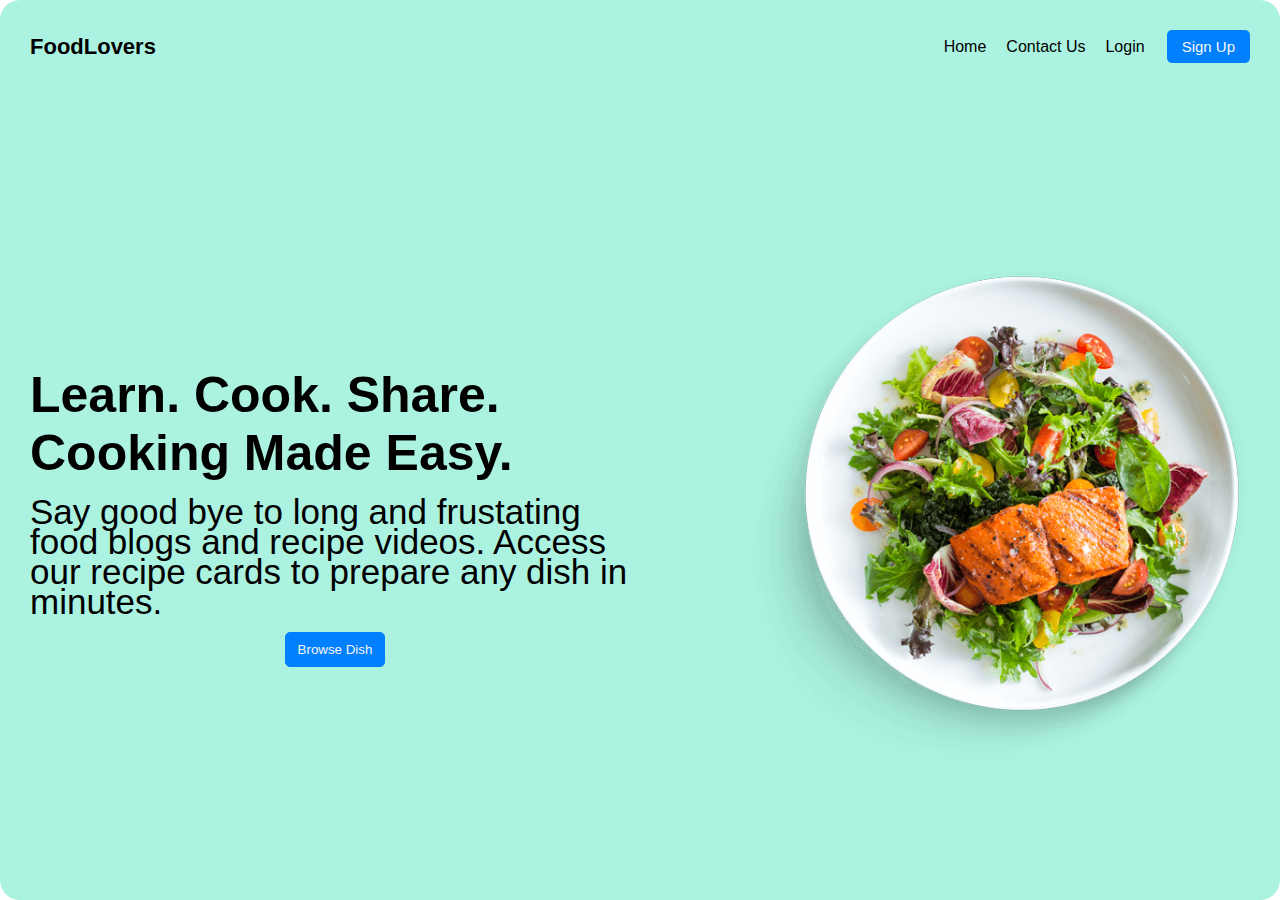
<file: index.html>
<!DOCTYPE html>
<html lang="en">

<head>
    <meta charset="UTF-8">
    <meta name="viewport" content="width=device-width, initial-scale=1.0">
    <title>Web Page</title>
    <link rel="stylesheet" href="style.css">
</head>

<body>
    <div id="container">
        <nav id="navbar">
            <h3 id="logo">FoodLovers</h3>
            <div id="menu-items">
                <ul id="navelements">
                    <li>Home</li>
                    <li>Contact Us</li>
                    <li>Login</li>
                </ul>
                <button id="sign-btn">Sign Up</button>
            </div>
        </nav>
        <div id="content">
            <div id="text-section">
                <h1>Learn. Cook. Share. Cooking Made Easy.</h1>
                <div id="box1">
                    <p>Say good bye to long and frustating food blogs and recipe videos. Access our recipe cards to
                        prepare
                        any dish in minutes.</p>
                    <button id="browse-btn">Browse Dish</button>
                </div>
            </div>
            <div id="foodimg">
                <img src="food.png" alt="A Plate of Food" height="500">
            </div>
        </div>
    </div>
</body>

</html>
</file>
<file: style.css>
* {
  margin: 0;
  padding: 0;
  box-sizing: border-box;
  font-family: "Gill Sans", "Gill Sans MT", Calibri, "Trebuchet MS", sans-serif;
}

#container {
  background-color: rgb(171, 243, 224);
  width: 100vw;
  height: 100vh;
  border-radius: 20px;
  padding: 30px;
  display: flex;
  flex-direction: column;
}

#navbar {
  display: flex;
  justify-content: space-between;
  align-items: center;
}

#menu-items {
  display: flex;
  align-items: center;
  gap: 22px;
}

ul {
  list-style: none;
  display: flex;
  gap: 20px;
  font-size: 16px;
  text-decoration: none;
}

#navelements li {
  display: inline;
}

#logo {
  font-size: 22px;
}

#sign-btn {
  background-color: rgb(0, 128, 255);
  color: whitesmoke;
  border: none;
  padding: 8px 15px;
  border-radius: 5px;
  font-size: 15px;
  cursor: pointer;
}

#content {
  display: flex;
  align-items: center;
  margin-top: 100px;
  justify-content: space-between;
  height: 80vh;
}

#text-section {
  width: 50%;
  display: flex;
  flex-direction: column;
  gap: 15px;
}

#text-section h1 {
  font-size: 50px;
  font-weight: 700;
}

#text-section p {
  font-size: 35px;
  font-weight: 300;
  line-height: 30px;
}

#box1 {
  display: flex;
  align-items: center;
  flex-direction: column;
  gap: 15px;
}

#box1 button {
  height: 35px;
  width: 100px;
  background-color: rgb(0, 128, 255);
  color: whitesmoke;
  border: 1px solid rgb(0, 128, 255);
  border-radius: 5px;
}
</file>
